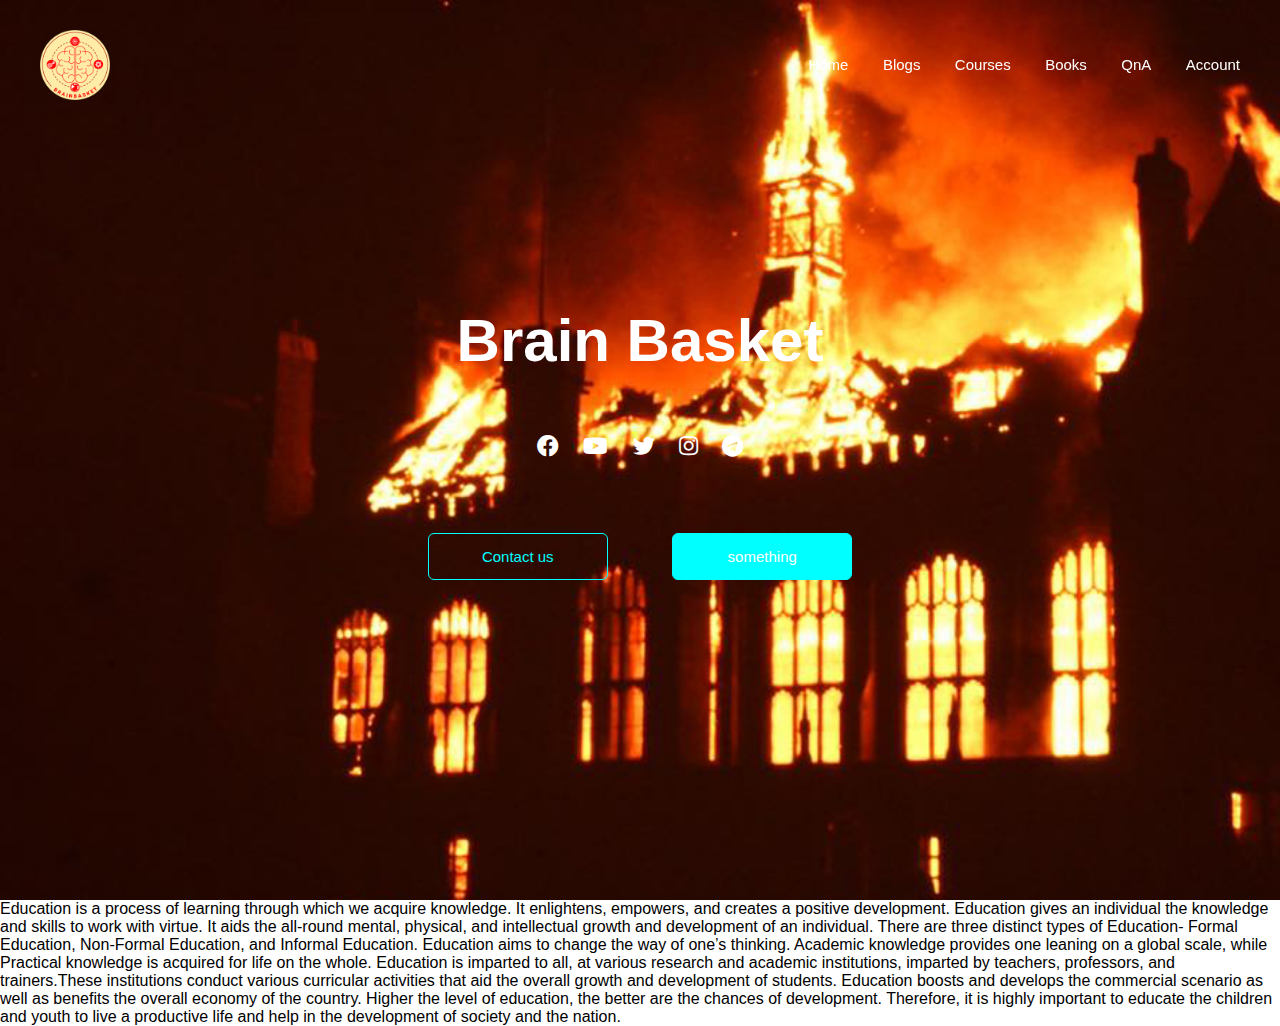
<file: index.html>
<!DOCTYPE html>
<html lang="en">
<head>
    <meta charset="UTF-8">
    <meta http-equiv="X-UA-Compatible" content="IE=edge">
    <meta name="viewport" content="width=device-width, initial-scale=1.0">
    <link href="https://fonts.googleapis.com/css2?family=Ubuntu:ital,wght@0,300;0,400;0,500;0,700;1,300;1,400;1,500;1,700&display=swap" rel="stylesheet">
    <link rel="stylesheet" href="https://cdnjs.cloudflare.com/ajax/libs/font-awesome/5.15.4/css/all.min.css">
    <link rel="stylesheet" href="CSS/style.css">
    <script src="https://cdnjs.cloudflare.com/ajax/libs/jquery/3.6.0/jquery.min.js"></script>
    <script src="JS/scripts.js"></script>
    <title>Brain Basket</title>
</head>
<body>
    <!-- Navbar -->
    <nav class="navbar">
        <div class="inner-width">
            <a href="/" class="logo"></a>
            <button class="menu-toggler">
                <span></span>
                <span></span>
                <span></span>
            </button>
            <div class="navbar-menu">
                <a href="#">Home</a>
                <a href="#">Blogs</a>
                <a href="#">Courses</a>
                <a href="#">Books</a>
                <a href="#">QnA</a>
                <a href="#">Account</a>
            </div>
        </div>
    </nav>

    <!-- Home -->
    <section id="home">
        <div class="inner-width">
            <div class="content">
                <h1></h1>
                <div class="sm">
                    <a href="#" class="fab fa-facebook"></a>
                    <a href="#" class="fab fa-youtube"></a>
                    <a href="#" class="fab fa-twitter"></a>
                    <a href="#" class="fab fa-instagram"></a>
                    <a href="#" class="fab fa-telegram"></a>
                </div>
                <div class="buttons">
                    <a href="#">Contact us</a>
                    <a href="#">something</a>
                </div>
            </div>    
        </div>
    </section>
    
    <p>
        Education is a process of learning through which we acquire knowledge. It enlightens, empowers, and creates a positive development. Education gives an individual the knowledge and skills to work with virtue. It aids the all-round mental, physical, and intellectual growth and development of an individual.

There are three distinct types of Education- Formal Education, Non-Formal Education, and Informal Education. Education aims to change the way of one’s thinking. Academic knowledge provides one leaning on a global scale, while Practical knowledge is acquired for life on the whole.

Education is imparted to all, at various research and academic institutions, imparted by teachers, professors, and trainers.These institutions conduct various curricular activities that aid the overall growth and development of students.

Education boosts and develops the commercial scenario as well as benefits the overall economy of the country. Higher the level of education, the better are the chances of development. Therefore, it is highly important to educate the children and youth to live a productive life and help in the development of society and the nation.
    </p>
</body>
</html>
</file>
<file: CSS/style.css>
*{
     margin: 0;
     padding: 0;
     text-decoration: none;
     font-family: sans-serif;
     box-sizing: border-box;
 }

 .navbar{
     position: fixed;
     background-color: transparent;
     width: 100%;
     padding: 30px 0;
     top: 0;
     z-index: 999;
     transition: .3s linear;
 }

 .inner-width{
     max-width: 1300px;
     margin: auto;
     padding: 0 40px;
 }

 .navbar .inner-width{
     display: flex;
     align-items: center;
     justify-content: space-between;
 }

 .logo{
     width: 70px;
     height: 70px;
     background-image: url(../Images/Brain\ Basket.png);
     background-size: contain;
 }

 .menu-toggler{
     background: none;
     width: 30px;
     border: none;
     cursor: pointer;
     position: relative;
     outline: none;
     z-index: 999;
     display: none;
 }

 .menu-toggler span{
     display: block;
     height: 3px;
     background-color: white;
     margin: 6px 0;
     position: relative;
     transition: .3s linear;
 }

 .navbar-menu a{
     color: white;
     font-size: 15px;
     font-weight: 500;
     margin-left: 30px;
     transition: .2s linear;
 }

 .navbar-menu a:hover{
     color: aqua !important;
 }

 .stickey{
     background-color: white;
     padding: 4px 0;
 }

 .stickey .logo{
     background-image: url(../Images/Brain\ Basket.png);
     width: 70px;
     height: 70px;
 }

 .stickey .navbar-menu a{
     color: black;
 }

 .stickey .menu-toggler span{
     background-color: black;
 }

 #home{
     height: 100vh;
     min-height: 500px;
     background-image: url(../Images/Bedford-School-Fire.jpg);
     background-size: cover;
     background-attachment: fixed;
 }

 #home .inner-width{
     display: flex;
     align-items: center;
     justify-content: center;
     height: 100%;
     text-align: center;
 }

 #home .content{
     width: 100%;
     color: white;
 }

 #home .content h1{
     font-size: 60px;
     margin-bottom: 60px;
 }

 #home .content h1::after{
     content: "Brain Basket";
     animation: textaniam 10s linear infinite;
 }

 @keyframes textaniam{
     25%{
         content: "Everybody can learn";
     }
     50%{
         content: "Everybody can create";
     }
     75%{
         content: "Everybody can change the world";
     }
 }

 .sm a{
     color: white;
     font-size: 22px;
     margin: 0 10px;
     transition: .2s linear;
 }

 .sm a:hover{
     color: aqua;
 }

 #home .buttons{
     margin-top: 60px;
 }

 #home .buttons a{
     display: inline-block;
     margin: 15px 30px;
     color: aqua;
     font-size: 15px;
     font-weight: 500;
     width: 180px;
     border: 1px solid aqua;
     padding: 14px 0;
     border-radius: 6px;
     transition: .2s linear;
 }

 #home .buttons a:hover,
 #home .buttons a:nth-child(2)
 {
   background-color: aqua;
   color: white ;   
 }


@media screen and (max-width: 980px){
    .menu-toggler{
        display: block;
    }

    .navbar-menu{
        position: fixed;
        height: 100vh;
        width: 100%;
        background-color: peachpuff;
        top: 0;
        right: -100%;
        max-width: 400px;
        padding: 80px 50px;
        transition: .3s linear;
    }

    .navbar-menu a{
        display: block;
        font-size: 30px;
        margin: 30px 0;
    }

    .stickey .navbar-menu{
        background-color: white;
    }

    .navbar-menu.active{
        right: 0;
    }

    .menu-toggler.active span:nth-child(1){
        transform: rotate(-45deg);
        top: 4px;
    }

    .menu-toggler.active span:nth-child(2){
        opacity: 0;
    } 

    .menu-toggler.active span:nth-child(3){
        transform: rotate(45deg);
        bottom: 14px;
    }
}
</file>
